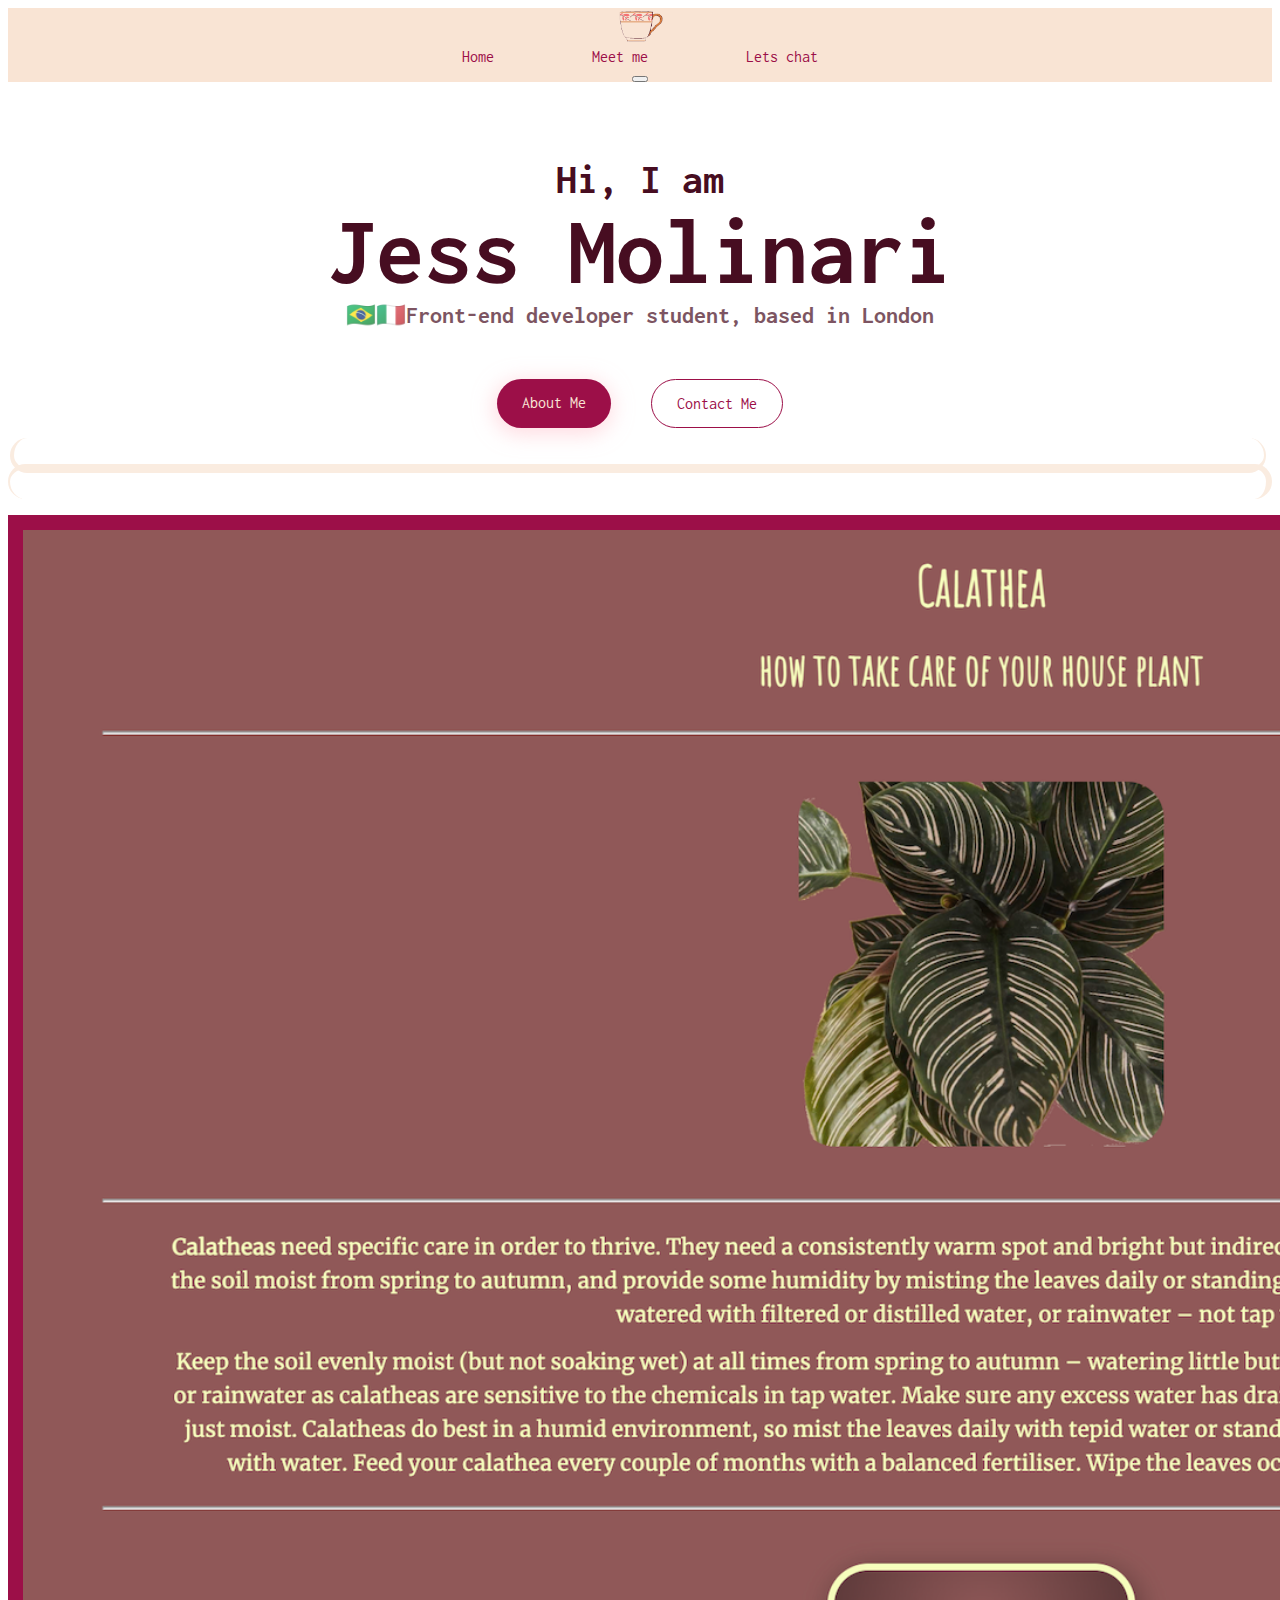
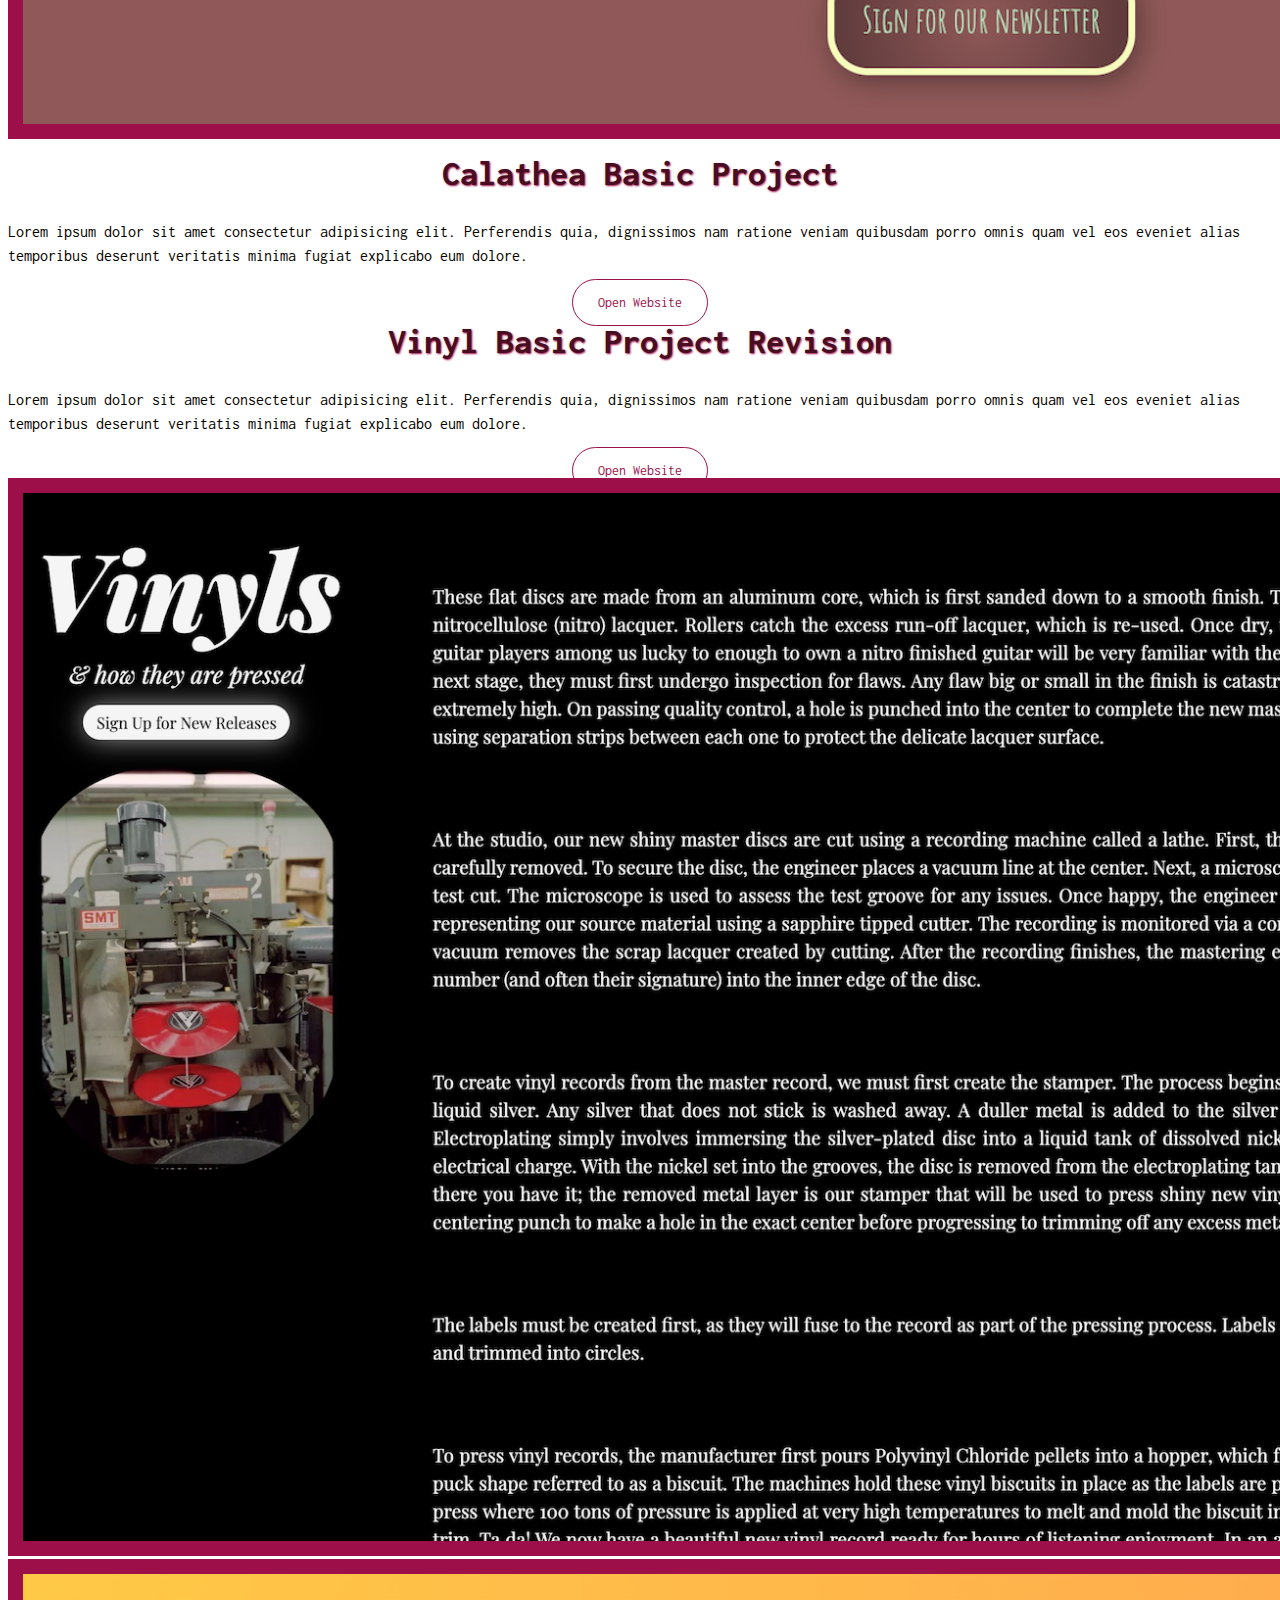
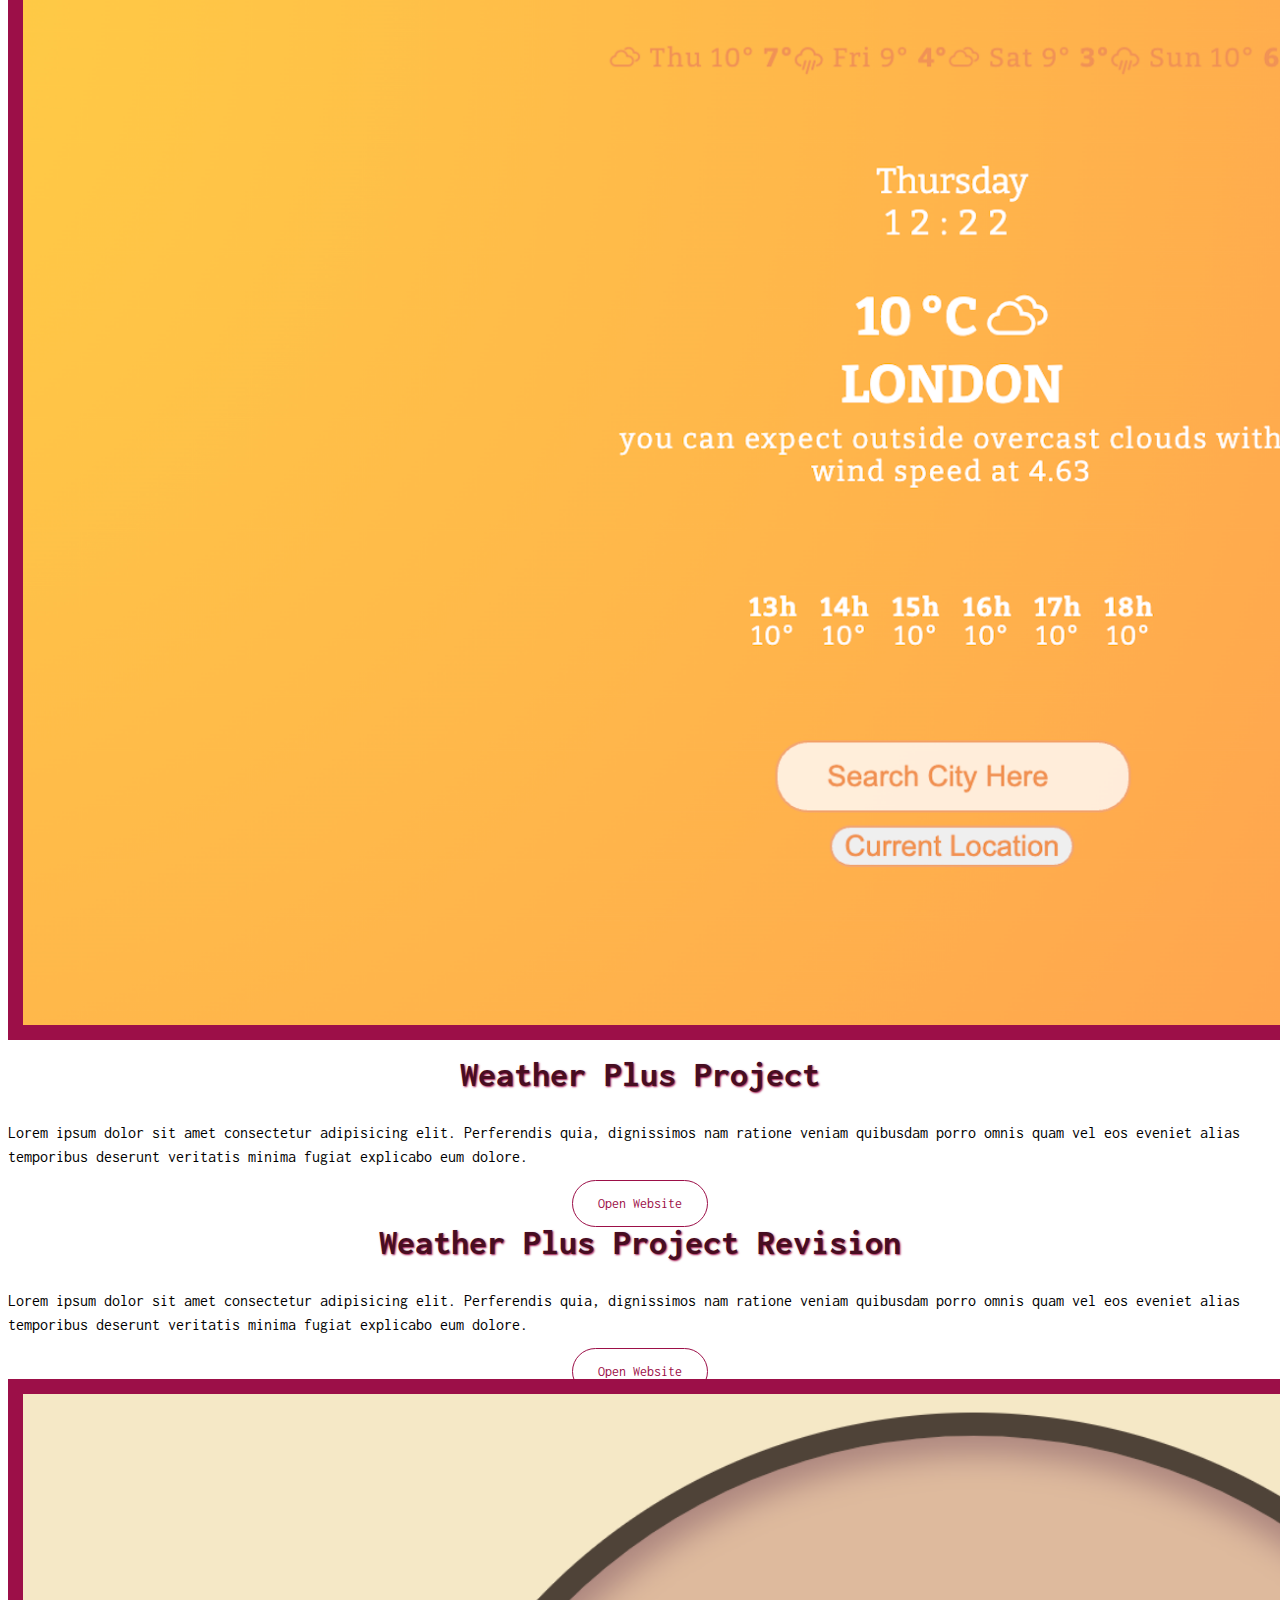
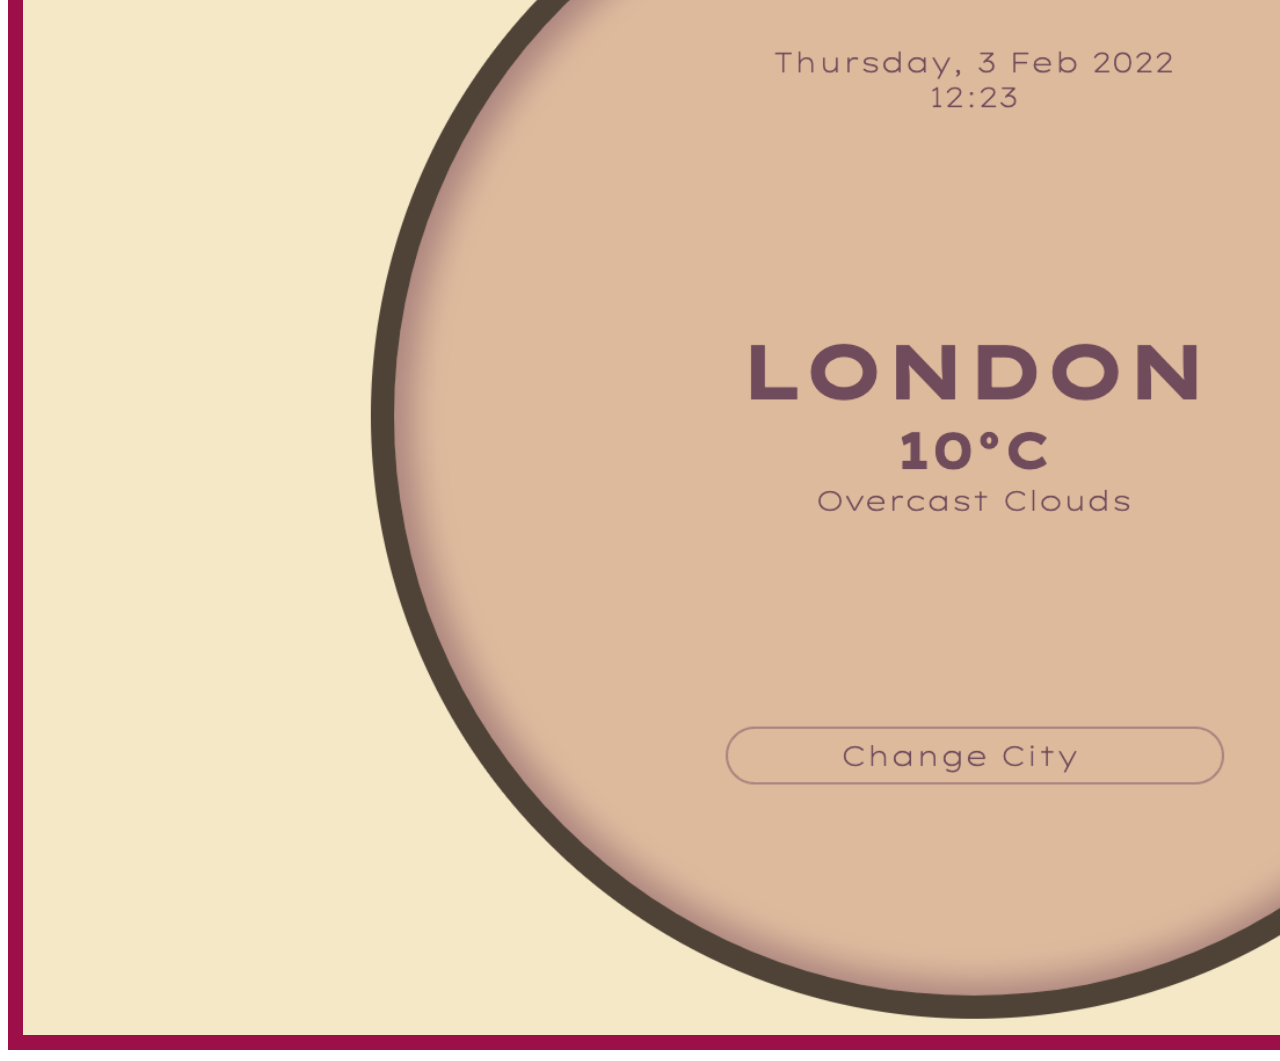
<file: index.html>
<!DOCTYPE html>
<html lang="en">
  <head>
    <meta charset="UTF-8" />
    <meta http-equiv="X-UA-Compatible" content="IE=edge" />
    <meta name="viewport" content="width=device-width, initial-scale=1.0" />
    <meta
      name="description"
      content="Jessica Molinari is a front-end developer student based in London, check out her projects and contact her for job inquires"
    />
    <link
      href="https://cdn.jsdelivr.net/npm/bootstrap@5.0.2/dist/css/bootstrap.min.css"
      rel="stylesheet"
      integrity="sha384-EVSTQN3/azprG1Anm3QDgpJLIm9Nao0Yz1ztcQTwFspd3yD65VohhpuuCOmLASjC"
      crossorigin="anonymous"
    />
    <script
      src="https://cdn.jsdelivr.net/npm/bootstrap@5.0.2/dist/js/bootstrap.bundle.min.js"
      integrity="sha384-MrcW6ZMFYlzcLA8Nl+NtUVF0sA7MsXsP1UyJoMp4YLEuNSfAP+JcXn/tWtIaxVXM"
      crossorigin="anonymous"
    ></script>
    <link rel="stylesheet" href="/css/style.css" />
    <title>Jessica Molinari - Front-end Developer</title>
  </head>
  <body>
    <nav
      class="navbar navbar-expand-md fixed-top p-0 w-100 h-10 navbar-background"
    >
      <div class="container-fluid flex-nowrap">
        <a class="navbar-brand m-0 logo-link" href="#">
          <img src="/img/logo.png" alt="mug logo" class="img-fluid logo-img" />
        </a>
        <div class="collapse navbar-collapse" id="navbarNavAltMarkup">
          <div class="navbar-nav">
            <a
              class="nav-link m-0 pe-4 navbar-link"
              aria-current="page"
              href="/"
              title="Homepage"
              >Home</a
            >
            <a
              class="nav-link m-0 pe-4 navbar-link"
              href="/about-me.html"
              title="Meet me"
              >Meet me</a
            >
            <a
              class="nav-link m-0 pe-4 navbar-link"
              href="/about-me.html#contact-me-email"
              title="Lets chat"
              >Lets chat</a
            >
          </div>
        </div>
        <button
          class="navbar-toggler navbar-light navbar-button fs-6 float-end"
          type="button"
          data-bs-toggle="collapse"
          data-bs-target="#navbarNavAltMarkup"
          aria-controls="navbarNavAltMarkup"
          aria-expanded="false"
          aria-label="Toggle navigation"
        >
          <span class="navbar-toggler-icon m-0"></span>
        </button>
      </div>
    </nav>
    <div class="introduction-text">
      <h2>Hi, I am</h2>
      <h1>Jess Molinari</h1>
      <h3>🇧🇷🇮🇹Front-end developer student, based in London</h3>
    </div>
    <section class="introduction-content">
      <a
        href="/about-me.html"
        class="about-me-link"
        title="About Jessica Molinari"
        >About Me</a
      >
      <a
        href="/about-me.html#contact-me-email"
        class="contact-me-link"
        title="Contact Jessica Molinari"
      >
        Contact Me</a
      >
    </section>
    <hr />

    <div class="container">
      <div class="row align-items-center pb-4">
        <div class="col-md-6">
          <img
            src="/img/project-calathea-basic-course.png"
            alt="Calathea Project"
            class="img-fluid rounded projects-img"
          />
        </div>
        <div class="col-md-6">
          <h2 class="projects-name">Calathea Basic Project</h2>
          <p class="projects-description">
            Lorem ipsum dolor sit amet consectetur adipisicing elit. Perferendis
            quia, dignissimos nam ratione veniam quibusdam porro omnis quam vel
            eos eveniet alias temporibus deserunt veritatis minima fugiat
            explicabo eum dolore.
          </p>
          <div class="redirect-to-project">
            <a
              href="https://happy-clarke-faf078.netlify.app/"
              class="project-link"
              title="Calathea Project Website"
              >Open Website</a
            >
          </div>
        </div>
      </div>

      <div class="row align-items-center pb-4">
        <div class="col-md-6">
          <h2 class="projects-name">Vinyl Basic Project Revision</h2>
          <p class="projects-description">
            Lorem ipsum dolor sit amet consectetur adipisicing elit. Perferendis
            quia, dignissimos nam ratione veniam quibusdam porro omnis quam vel
            eos eveniet alias temporibus deserunt veritatis minima fugiat
            explicabo eum dolore.
          </p>
          <div class="redirect-to-project">
            <a
              href="https://objective-mccarthy-9a2208.netlify.app/"
              class="project-link"
              title="Vinyl Project Website"
              >Open Website</a
            >
          </div>
        </div>
        <div class="col-md-6">
          <img
            src="/img/revision-basic-project.png"
            alt="Vynil Project"
            class="img-fluid rounded projects-img"
          />
        </div>
      </div>

      <div class="row align-items-center pb-4">
        <div class="col-md-6">
          <img
            src="/img/project-weather-plus-course.png"
            alt="Weather Project"
            class="img-fluid rounded projects-img"
          />
        </div>
        <div class="col-md-6">
          <h2 class="projects-name">Weather Plus Project</h2>
          <p class="projects-description">
            Lorem ipsum dolor sit amet consectetur adipisicing elit. Perferendis
            quia, dignissimos nam ratione veniam quibusdam porro omnis quam vel
            eos eveniet alias temporibus deserunt veritatis minima fugiat
            explicabo eum dolore.
          </p>
          <div class="redirect-to-project">
            <a
              href="https://friendly-hugle-f120cc.netlify.app/"
              class="project-link"
              title="Weather Project Website"
              >Open Website</a
            >
          </div>
        </div>
      </div>

      <div class="row align-items-center pb-4">
        <div class="col-md-6">
          <h2 class="projects-name">Weather Plus Project Revision</h2>
          <p class="projects-description">
            Lorem ipsum dolor sit amet consectetur adipisicing elit. Perferendis
            quia, dignissimos nam ratione veniam quibusdam porro omnis quam vel
            eos eveniet alias temporibus deserunt veritatis minima fugiat
            explicabo eum dolore.
          </p>
          <div class="redirect-to-project">
            <a
              href="https://zen-lamport-7fb3d1.netlify.app/"
              class="project-link"
              title="Weather Project Website"
              >Open Website</a
            >
          </div>
        </div>
        <div class="col-md-6">
          <img
            src="/img/plus-project-revision.png"
            alt="Weather Plus Revision"
            class="img-fluid rounded projects-img"
          />
        </div>
      </div>
    </div>
  </body>
</html>
</file>
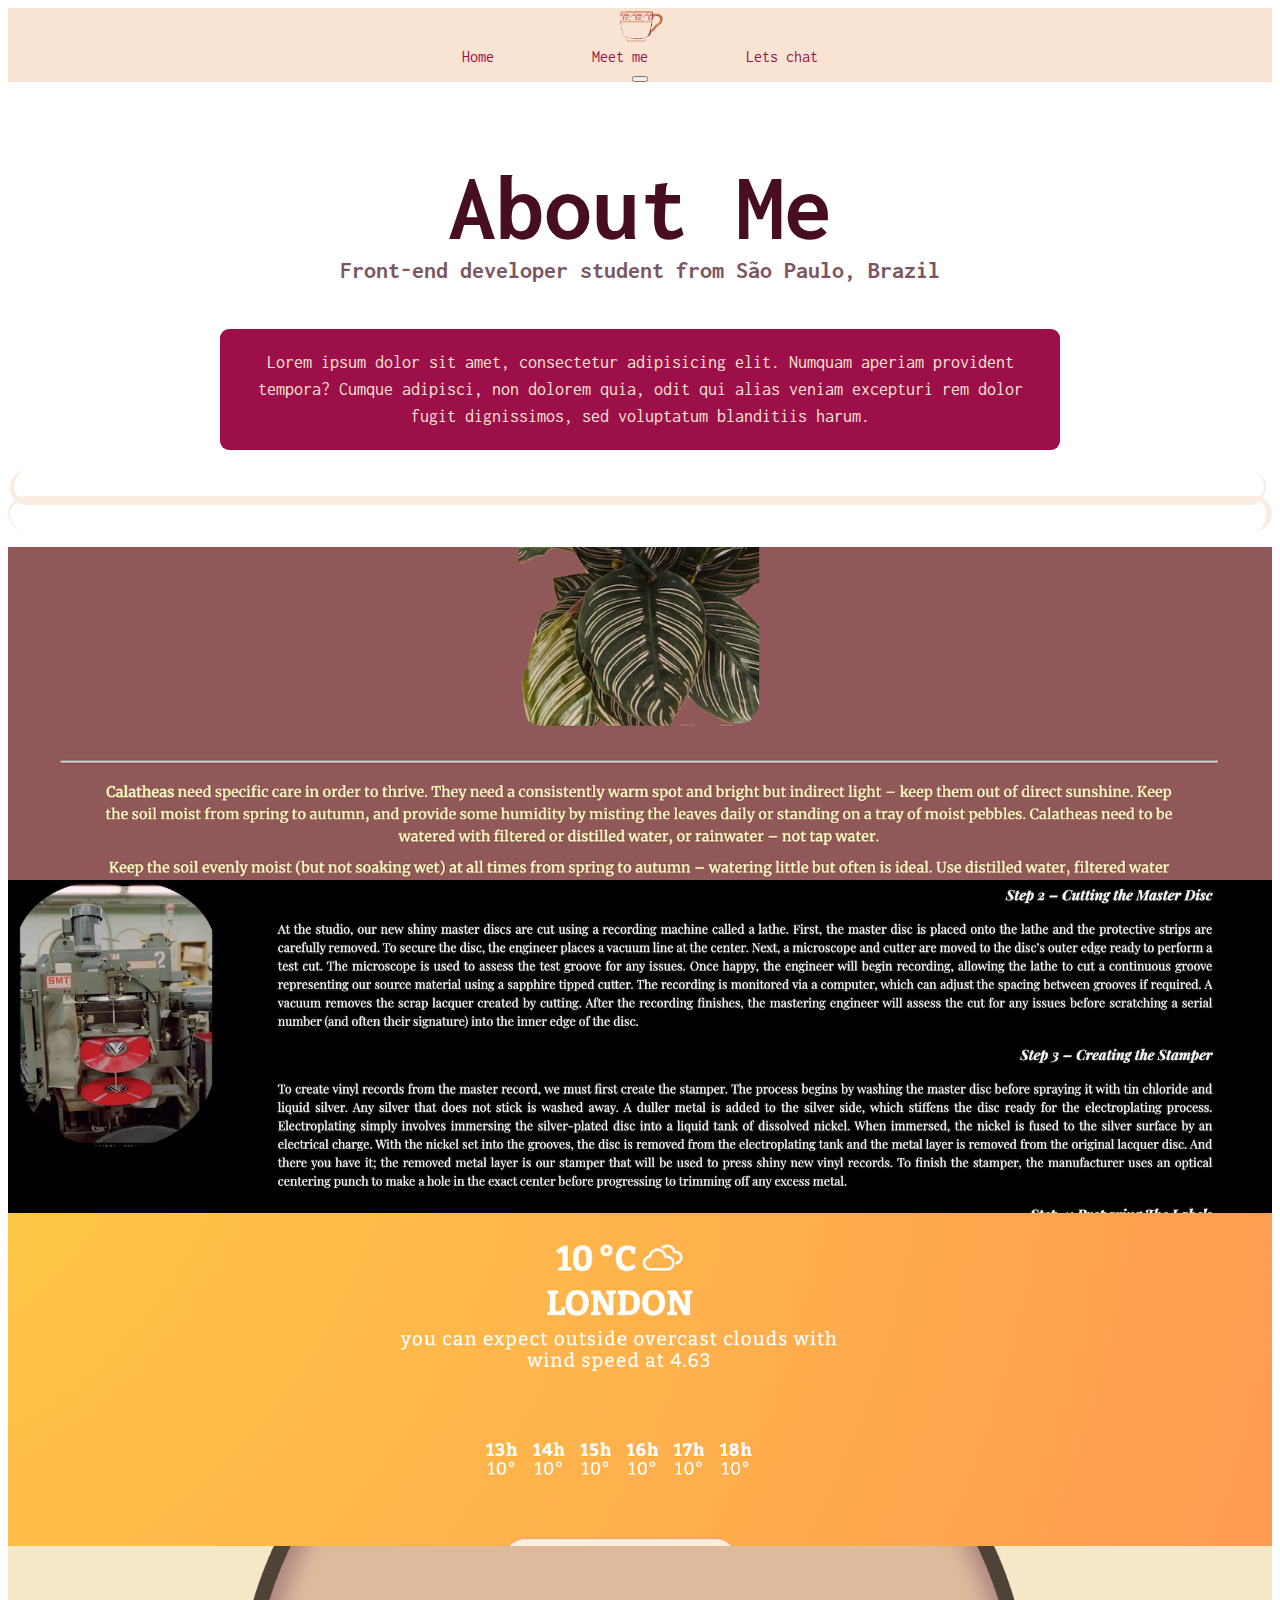
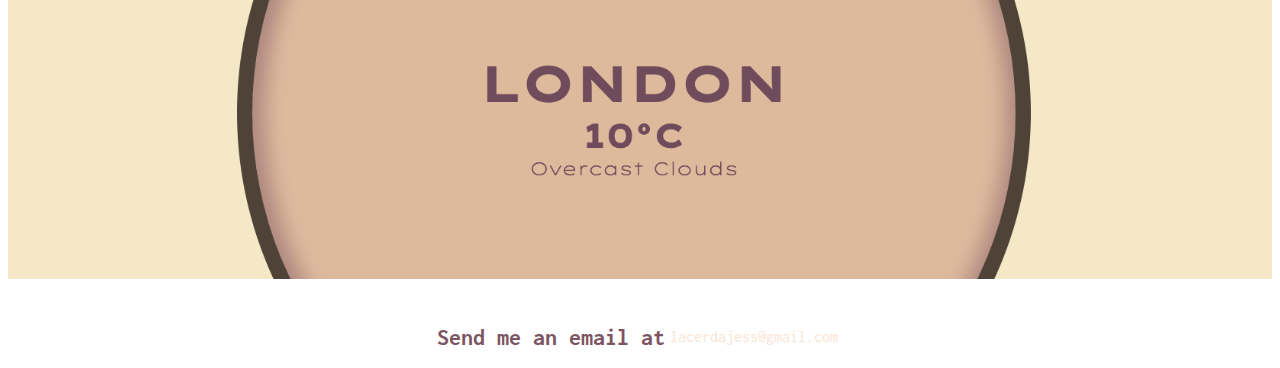
<file: about-me.html>
<!DOCTYPE html>
<html lang="en">
  <head>
    <meta charset="UTF-8" />
    <meta http-equiv="X-UA-Compatible" content="IE=edge" />
    <meta name="viewport" content="width=device-width, initial-scale=1.0" />
    <meta
      name="description"
      content="About Jessica Molinari, a front-end developer student based in London"
    />
    <link
      href="https://cdn.jsdelivr.net/npm/bootstrap@5.0.2/dist/css/bootstrap.min.css"
      rel="stylesheet"
      integrity="sha384-EVSTQN3/azprG1Anm3QDgpJLIm9Nao0Yz1ztcQTwFspd3yD65VohhpuuCOmLASjC"
      crossorigin="anonymous"
    />
    <script
      src="https://cdn.jsdelivr.net/npm/bootstrap@5.0.2/dist/js/bootstrap.bundle.min.js"
      integrity="sha384-MrcW6ZMFYlzcLA8Nl+NtUVF0sA7MsXsP1UyJoMp4YLEuNSfAP+JcXn/tWtIaxVXM"
      crossorigin="anonymous"
    ></script>
    <link rel="stylesheet" href="/css/style.css" />
    <title>Jessica Molinari - About Me</title>
  </head>
  <body>
    <nav
      class="navbar navbar-expand-md fixed-top p-0 w-100 h-10 navbar-background"
    >
      <div class="container-fluid flex-nowrap">
        <a class="navbar-brand m-0 logo-link" href="#">
          <img src="/img/logo.png" alt="mug logo" class="img-fluid logo-img" />
        </a>
        <div class="collapse navbar-collapse" id="navbarNavAltMarkup">
          <div class="navbar-nav">
            <a
              class="nav-link m-0 pe-4 navbar-link"
              aria-current="page"
              href="/"
              title="Homepage"
              >Home</a
            >
            <a
              class="nav-link m-0 pe-4 navbar-link"
              href="/about-me.html"
              title="Meet Me"
              >Meet me</a
            >
            <a
              class="nav-link m-0 pe-4 navbar-link"
              href="/about-me.html#contact-me-email"
              title="Lets chat"
              >Lets chat</a
            >
          </div>
        </div>
        <button
          class="navbar-toggler navbar-light navbar-button fs-6"
          type="button"
          data-bs-toggle="collapse"
          data-bs-target="#navbarNavAltMarkup"
          aria-controls="navbarNavAltMarkup"
          aria-expanded="false"
          aria-label="Toggle navigation"
        >
          <span class="navbar-toggler-icon m-0"></span>
        </button>
      </div>
    </nav>
    <div class="introduction-text">
      <h1>About Me</h1>
      <h3>Front-end developer student from São Paulo, Brazil</h3>
    </div>
    <p class="introduction-about-me">
      Lorem ipsum dolor sit amet, consectetur adipisicing elit. Numquam aperiam
      provident tempora? Cumque adipisci, non dolorem quia, odit qui alias
      veniam excepturi rem dolor fugit dignissimos, sed voluptatum blanditiis
      harum.
    </p>
    <hr />

    <div class="container">
      <div class="row">
        <div class="col-md-6 p-3 project-display">
          <img
            src="/img/project-calathea-basic-course.png"
            alt="Calathea Project"
            class="img-fluid rounded"
          />
        </div>
        <div class="col-md-6 p-3 project-display">
          <img
            src="/img/revision-basic-project.png"
            alt="Vynil Project"
            class="img-fluid rounded"
          />
        </div>
        <div class="col-md-6 p-3 project-display">
          <img
            src="/img/project-weather-plus-course.png"
            alt="Weather Project"
            class="img-fluid rounded"
          />
        </div>
        <div class="col-md-6 p-3 project-display">
          <img
            src="/img/plus-project-revision.png"
            alt="Wearther Project Revision"
            class="img-fluid rounded"
          />
        </div>
      </div>
    </div>

    <section id="contact-me-email">
      <h3 class="send-to-message">Send me an email at</h3>
      <a
        href="mailto:lacerdajess@gmail.com"
        class="my-email"
        title="email me at lacerdajess@gmail.com"
      >
        lacerdajess@gmail.com</a
      >
    </section>
  </body>
</html>
</file>
<file: css/style.css>
@import url("https://fonts.googleapis.com/css2?family=Inconsolata:wght@200;300;400;500;600;700;800;900&display=swap");

:root {
  --highlight-color: #9c0f48;
  --link-color: #470d21;
  --main-text-color: #f9e4d4;
  --margin-auto: 0 auto;
}

body {
  font-family: "Inconsolata", monospace;
  max-width: 100%;
  text-align: center;
}

h2 {
  font-size: 42px;
}

h1 {
  font-size: 96px;
}

h3 {
  font-size: 24px;
  opacity: 0.7;
}

h1,
h2,
h3 {
  color: var(--link-color);
  margin: var(--margin-auto);
}

span {
  justify-content: center;
  margin-top: 65px;
}

a {
  border-radius: 28px;
  margin: 20px;
  padding: 15px 25px;
  text-decoration: none;
}

a:hover {
  color: var(--link-color);
}

hr {
  border-color: var(--main-text-color);
  border-radius: 35px;
  border-style: solid;
  border-width: 5px 6px 0px 2px;
  height: 30px !important;
  overflow: visible;
  margin: 1rem 0;
  background-color: transparent;
  opacity: 0.7;
}

hr:before {
  display: block;
  content: "";
  height: 30px;
  margin-top: -31px;
  border-style: solid;
  border-color: var(--main-text-color);
  border-width: 0 2px 5px 4px;
  border-radius: 35px;
}

.navbar-background {
  background-color: var(--main-text-color);
}

button.navbar-button:focus {
  outline-style: none;
  box-shadow: none;
}

span.navbar-button {
  background-color: var(--highlight-color);
}

a.navbar-link {
  color: var(--highlight-color);
}

.logo-img {
  width: 45px;
  max-width: none;
}

.logo-link {
  cursor: none;
}

.introduction-text {
  padding-top: 75px;
  text-align: center;
}

.introduction-content {
  display: flex;
  justify-content: center;
  margin-top: 30px;
}

.about-me-link {
  background: var(--highlight-color);
  box-shadow: -1px 4px 20px 3px #ffc0cb87;
  color: var(--main-text-color);
}

.contact-me-link {
  border: 1px solid var(--highlight-color);
  color: var(--highlight-color);
}

.projects-img {
  border: 15px solid var(--highlight-color);
  width: 1920px;
}

.projects-name {
  font-size: 36px;
  padding: 12px;
  text-shadow: 1px 1px 2px var(--highlight-color);
}

.projects-description {
  font-size: 16px;
  text-align: start;
  line-height: 1.5;
}

.redirect-to-project {
  margin-top: 25px;
}

a.project-link {
  border: 1px solid var(--highlight-color);
  color: var(--highlight-color);
  font-size: 14px;
  margin: 25px 0;
  padding: 15px 25px;
  transition: 500ms ease-in-out;
}

a.project-link:hover {
  background: var(--highlight-color);
  color: var(--main-text-color);
}

.about-me-page {
  display: flex;
  justify-content: center;
  margin: 30px 0;
}

.introduction-about-me {
  background: var(--highlight-color);
  border-radius: 9px;
  color: var(--main-text-color);
  font-size: 18px;
  line-height: 1.5;
  margin: 46px auto;
  max-width: 800px;
  padding: 20px;
}

.project-display {
  height: 37vh;
}

.project-display img {
  width: 100%;
  height: 100%;
  object-fit: cover;
}

#contact-me-email {
  align-items: center;
  display: flex;
  justify-content: center;
  padding: 45px 0 10px;
}

.send-to-message {
  margin: 0;
}

a.my-email {
  color: var(--main-text-color);
  padding: 0 5px;
  margin: 0;
  text-decoration: none;
}

a.my-email:hover,
a.navbar-link:hover {
  color: var(--link-color);
  text-decoration: underline;
}

@media (max-width: 576px) {
  h2,
  .projects-name {
    font-size: 30px;
  }

  h1 {
    font-size: 48px;
  }

  h3 {
    font-size: 17px;
  }

  .introduction-content {
    margin-top: 15px;
    justify-content: space-evenly;
  }

  .about-me-link,
  .contact-me-link,
  a.project-link {
    font-size: 14px;
    padding: 8px 18px;
  }

  .projects-description {
    font-size: 16px;
    text-align: center;
  }

  .projects-img {
    display: none;
  }

  .project-display {
    height: fit-content;
  }

  .project-display img {
    object-fit: contain;
  }

  #contact-me-email {
    padding: 10px;
  }
}
</file>
